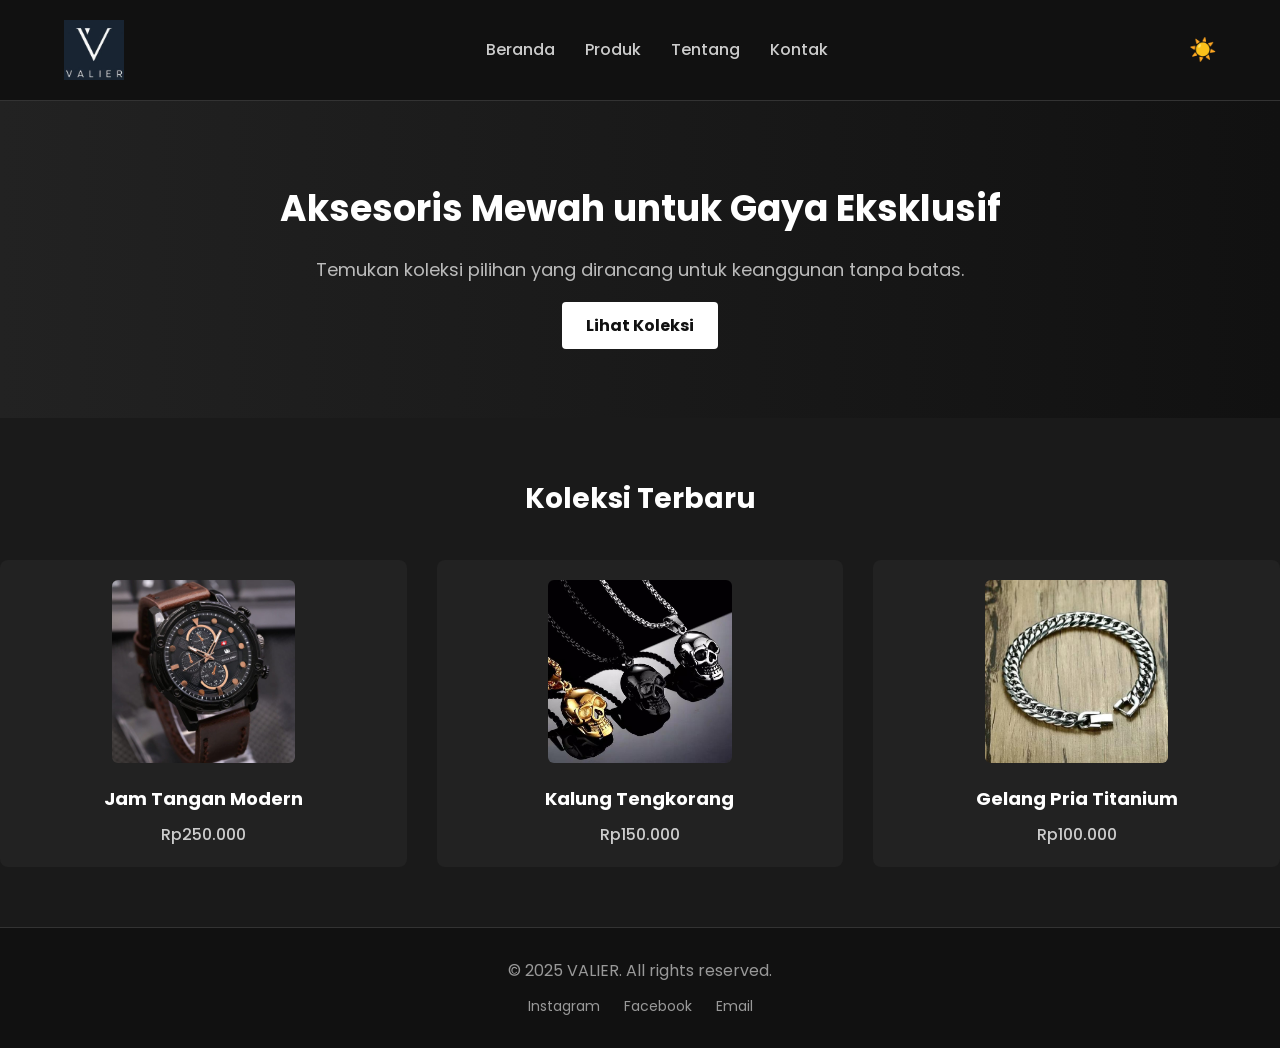
<file: index.html>
<!DOCTYPE html>
<html lang="id">
<head>
  <meta charset="UTF-8" />
  <meta name="viewport" content="width=device-width, initial-scale=1.0"/>
  <title>VALIER - Aksesoris Elegan</title>
  <link rel="stylesheet" href="style.css"/>
  <link href="https://fonts.googleapis.com/css2?family=Poppins:wght@300;500;700&display=swap" rel="stylesheet"/>
</head>
<body class="dark-mode">

  <!-- Header -->
  <header class="header">
    <div class="container">
      <img src="gambar/logonew.jpg" alt="VALIER Logo" class="logo">
      <nav>
        <ul>
          <li><a href="#">Beranda</a></li>
          <li><a href="produk.html">Produk</a></li>
          <li><a href="tentang.html">Tentang</a></li>
          <li><a href="kontak.html">Kontak</a></li>
        </ul>
      </nav>
      <button class="mode-toggle" id="toggleMode">🌙</button>
    </div>
  </header>

  <!-- Hero Section -->
  <section class="hero">
    <div class="hero-content">
      <h1>Aksesoris Mewah untuk Gaya Eksklusif</h1>
      <p>Temukan koleksi pilihan yang dirancang untuk keanggunan tanpa batas.</p>
      <a href="#" class="btn">Lihat Koleksi</a>
    </div>
  </section>

  <!-- Produk -->
  <section class="products">
    <h2>Koleksi Terbaru</h2>
    <div class="product-grid">
      <div class="product-card">
        <img src="gambar/jam1.jpeg" alt="Cincin">
        <h3>Jam Tangan Modern</h3>
        <p>Rp250.000</p>
      </div>
      <div class="product-card">
        <img src="gambar/kalung1.jpeg" alt="Jam Tangan">
        <h3>Kalung Tengkorang</h3>
        <p>Rp150.000</p>
      </div>
      <div class="product-card">
        <img src="gambar/gelangpria1.jpeg" alt="Kacamata">
        <h3>Gelang Pria Titanium</h3>
        <p>Rp100.000</p>
      </div>
    </div>
  </section>

  <!-- Footer -->
  <footer class="footer">
    <div class="container">
      <p>&copy; 2025 VALIER. All rights reserved.</p>
      <div class="socials">
        <a href="#">Instagram</a>
        <a href="#">Facebook</a>
        <a href="#">Email</a>
      </div>
    </div>
  </footer>

  <!-- Mode Toggle Script -->
  <script>
    const toggleButton = document.getElementById('toggleMode');
    const body = document.body;

    function updateMode() {
      if (body.classList.contains('dark-mode')) {
        toggleButton.textContent = '☀️';
        localStorage.setItem('mode', 'dark');
      } else {
        toggleButton.textContent = '🌙';
        localStorage.setItem('mode', 'light');
      }
    }

    toggleButton.addEventListener('click', () => {
      body.classList.toggle('dark-mode');
      body.classList.toggle('light-mode');
      updateMode();
    });

    // Load saved mode
    window.addEventListener('DOMContentLoaded', () => {
      const savedMode = localStorage.getItem('mode');
      if (savedMode === 'light') {
        body.classList.remove('dark-mode');
        body.classList.add('light-mode');
      }
      updateMode();
    });
  </script>
</body>
</html>
</file>
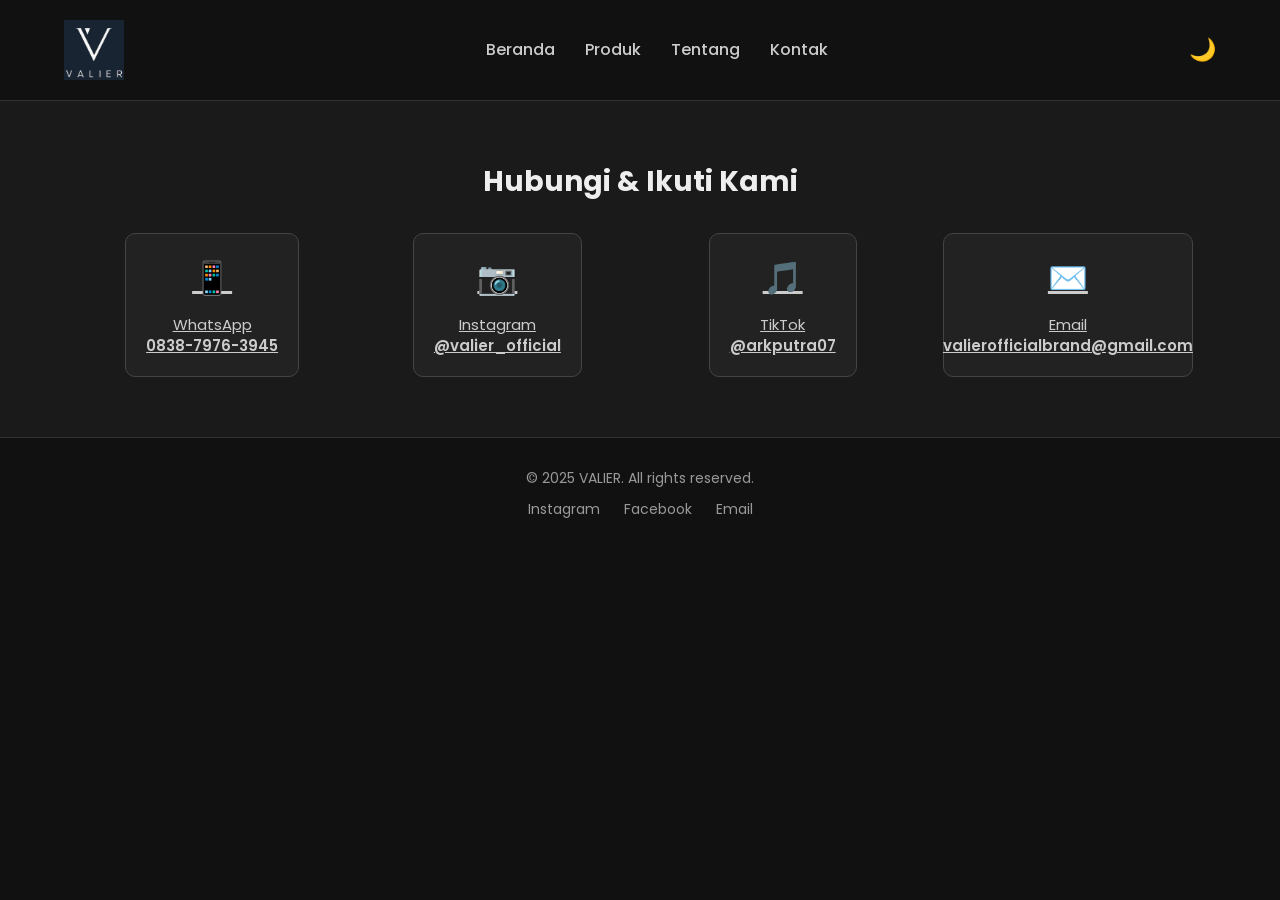
<file: kontak.html>
<!DOCTYPE html>
<html lang="id">
<head>
  <meta charset="UTF-8" />
  <meta name="viewport" content="width=device-width, initial-scale=1.0"/>
  <title>Kontak - VALIER</title>
  <link rel="stylesheet" href="kontak.css" />
  <link href="https://fonts.googleapis.com/css2?family=Poppins:wght@300;500;700&display=swap" rel="stylesheet">
</head>
<body class="dark-mode">

  <!-- Header -->
  <header class="header">
    <div class="container">
      <img src="gambar/logonew.jpg" alt="VALIER Logo" class="logo">
      <nav>
        <ul>
          <li><a href="index.html">Beranda</a></li>
          <li><a href="#">Produk</a></li>
          <li><a href="tentang.html">Tentang</a></li>
          <li><a href="kontak.html">Kontak</a></li>
        </ul>
      </nav>
      <button class="mode-toggle" id="toggleMode">🌙</button>
    </div>
  </header>

  <!-- Kontak Section -->
  <section class="contact-info">
    <div class="container">
      <h2>Hubungi & Ikuti Kami</h2>
      <div class="contact-grid">
        <a href="https://wa.me/6283879763945" target="_blank" class="contact-box">
          <span>📱</span>
          <p>WhatsApp<br><strong>0838-7976-3945</strong></p>
        </a>
        <a href="https://instagram.com/valier_official" target="_blank" class="contact-box">
          <span>📷</span>
          <p>Instagram<br><strong>@valier_official</strong></p>
        </a>
        <a href="https://tiktok.com/@arkputra07" target="_blank" class="contact-box">
          <span>🎵</span>
          <p>TikTok<br><strong>@arkputra07</strong></p>
        </a>
        <a href="mailto:valierofficialbrand@gmail.com" class="contact-box">
          <span>✉️</span>
          <p>Email<br><strong>valierofficialbrand@gmail.com</strong></p>
        </a>
      </div>
    </div>
  </section>

  <!-- Footer -->
  <footer class="footer">
    <div class="container">
      <p>&copy; 2025 VALIER. All rights reserved.</p>
      <div class="socials">
        <a href="#">Instagram</a>
        <a href="#">Facebook</a>
        <a href="#">Email</a>
      </div>
    </div>
  </footer>

  <!-- Script Dark Mode -->
  <script>
    const toggleBtn = document.getElementById("toggleMode");
    const body = document.body;

    function setMode() {
      if (body.classList.contains("dark-mode")) {
        toggleBtn.textContent = "🌙";
        localStorage.setItem("mode", "dark");
      } else {
        toggleBtn.textContent = "☀️";
        localStorage.setItem("mode", "light");
      }
    }

    toggleBtn.addEventListener("click", () => {
      body.classList.toggle("dark-mode");
      body.classList.toggle("light-mode");
      setMode();
    });

    window.addEventListener("DOMContentLoaded", () => {
      const saved = localStorage.getItem("mode");
      if (saved === "light") {
        body.classList.remove("dark-mode");
        body.classList.add("light-mode");
      }
      setMode();
    });
  </script>
</body>
</html>
</file>
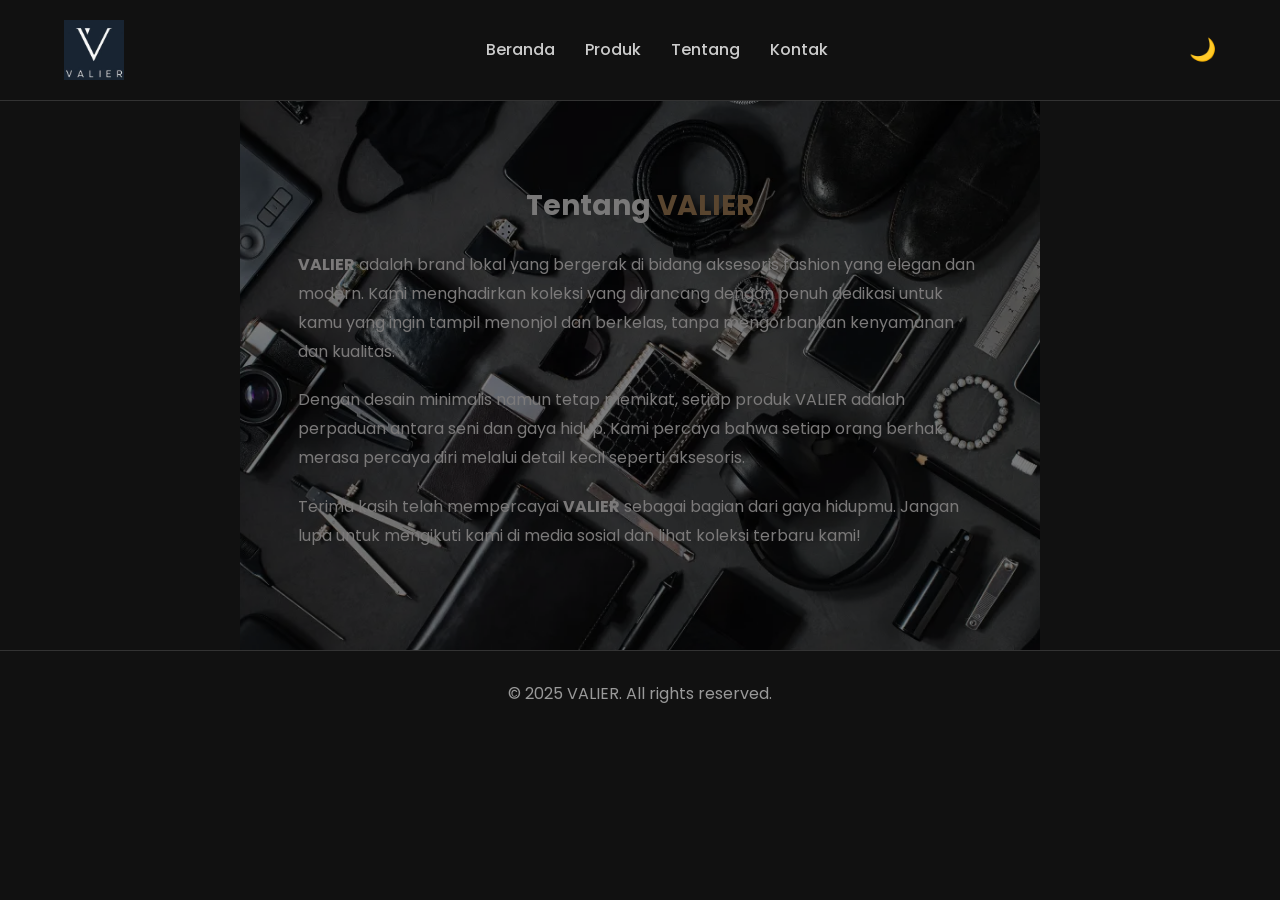
<file: tentang.html>
<!DOCTYPE html>
<html lang="id">
<head>
  <meta charset="UTF-8" />
  <meta name="viewport" content="width=device-width, initial-scale=1.0"/>
  <title>Tentang Kami - VALIER</title>
  <link rel="stylesheet" href="tentang.css" />
  <link href="https://fonts.googleapis.com/css2?family=Poppins:wght@300;500;700&display=swap" rel="stylesheet">
</head>
<body class="dark-mode">

  <!-- Header -->
  <header class="header">
    <div class="container">
      <img src="gambar/logonew.jpg" alt="VALIER Logo" class="logo">
      <nav>
        <ul>
          <li><a href="index.html">Beranda</a></li>
          <li><a href="#">Produk</a></li>
          <li><a href="tentang.html">Tentang</a></li>
          <li><a href="kontak.html">Kontak</a></li>
        </ul>
      </nav>
      <button class="mode-toggle" id="toggleMode">🌙</button>
    </div>
  </header>

  <!-- Section Tentang Kami -->
  <style>
  .about-section {
    background-image: url('gambar/bg.jpg'); /* Ganti dengan URL gambar kamu */
    background-size: cover;
    background-position: center;
    background-repeat: no-repeat;
    padding: 80px 20px;
    position: relative;
  }

  /* Overlay gelap transparan agar teks tetap terbaca */
  .about-section::before {
    content: "";
    position: absolute;
    top: 0;
    left: 0;
    width: 100%;
    height: 100%;
    background-color: rgba(0, 0, 0, 0.5); /* Transparansi 50% */
    z-index: 1;
  }


  .about-section h2 {
    font-size: 28px;
    margin-bottom: 20px;
    text-align: center;
    color: #f3f2f2;
  }

  .about-section p {
    font-size: 16px;
    line-height: 1.8;
    color: #f7f4f4;
    margin-bottom: 20px;
  }

  .brand-name {
    color: #b48b5f;
    font-weight: bold;
  }
</style>

<section class="about-section" id="tentang-valier">
  <div class="container">
    <h2>Tentang <span class="brand-name">VALIER</span></h2>

    <p>
      <strong>VALIER</strong> adalah brand lokal yang bergerak di bidang aksesoris fashion yang elegan dan modern.
      Kami menghadirkan koleksi yang dirancang dengan penuh dedikasi untuk kamu yang ingin tampil menonjol dan berkelas,
      tanpa mengorbankan kenyamanan dan kualitas.
    </p>

    <p>
      Dengan desain minimalis namun tetap memikat, setiap produk VALIER adalah perpaduan antara seni dan gaya hidup.
      Kami percaya bahwa setiap orang berhak merasa percaya diri melalui detail kecil seperti aksesoris.
    </p>

    <p>
      Terima kasih telah mempercayai <strong>VALIER</strong> sebagai bagian dari gaya hidupmu.
      Jangan lupa untuk mengikuti kami di media sosial dan lihat koleksi terbaru kami!
    </p>
  </div>
</section>


  <!-- Footer -->
  <footer class="footer">
    <p>&copy; 2025 VALIER. All rights reserved.</p>
  </footer>

  <!-- Dark Mode Script -->
  <script>
    const toggleBtn = document.getElementById("toggleMode");
    const body = document.body;

    function setMode() {
      if (body.classList.contains("dark-mode")) {
        toggleBtn.textContent = "🌙";
        localStorage.setItem("mode", "dark");
      } else {
        toggleBtn.textContent = "☀️";
        localStorage.setItem("mode", "light");
      }
    }

    toggleBtn.addEventListener("click", () => {
      body.classList.toggle("dark-mode");
      body.classList.toggle("light-mode");
      setMode();
    });

    window.addEventListener("DOMContentLoaded", () => {
      const saved = localStorage.getItem("mode");
      if (saved === "light") {
        body.classList.remove("dark-mode");
        body.classList.add("light-mode");
      }
      setMode();
    });
  </script>
</body>
</html>
</file>
<file: style.css>
/* Reset */
* {
  margin: 0;
  padding: 0;
  box-sizing: border-box;
}

body {
  font-family: 'Poppins', sans-serif;
  background-color: #111; /* Hitam elegan */
  color: #eee;
}

/* Container */
.container {
  width: 90%;
  max-width: 1200px;
  margin: auto;
}

/* Header */
.header {
  padding: 20px 0;
  background-color: #111;
  border-bottom: 1px solid #333;
}
.header .container {
  display: flex;
  justify-content: space-between;
  align-items: center;
}
.logo {
  width: 60px;
}
nav ul {
  display: flex;
  list-style: none;
  gap: 30px;
}
nav a {
  text-decoration: none;
  color: #ccc;
  font-weight: 500;
  transition: color 0.3s ease;
}
nav a:hover {
  color: #fff;
}

/* Hero */
.hero {
  background: linear-gradient(to right, #222, #111);
  padding: 80px 20px;
  text-align: center;
}
.hero-content h1 {
  font-size: 36px;
  color: #fff;
  margin-bottom: 20px;
}
.hero-content p {
  font-size: 18px;
  color: #bbb;
  margin-bottom: 30px;
}
.btn {
  background-color: #fff;
  color: #111;
  padding: 12px 24px;
  border-radius: 4px;
  font-weight: bold;
  text-decoration: none;
  transition: background 0.3s ease;
}
.btn:hover {
  background-color: #ccc;
  color: #000;
}

/* Products */
.products {
  padding: 60px 0;
  background-color: #1a1a1a;
  text-align: center;
}
.products h2 {
  color: #fff;
  margin-bottom: 40px;
  font-size: 28px;
}
.product-grid {
  display: grid;
  grid-template-columns: repeat(auto-fit, minmax(250px, 1fr));
  gap: 30px;
}
.product-card {
  background-color: #222;
  padding: 20px;
  border-radius: 8px;
  transition: transform 0.3s ease;
}
.product-card:hover {
  transform: translateY(-5px);
}
.product-card img {
  width: 50%;
  border-radius: 6px;
  margin-bottom: 15px;
}
.product-card h3 {
  font-size: 18px;
  margin-bottom: 10px;
  color: #fff;
}
.product-card p {
  font-weight: 500;
  color: #ccc;
}

/* Footer */
.footer {
  background-color: #111;
  color: #999;
  padding: 30px 0;
  text-align: center;
  border-top: 1px solid #333;
}
.footer .socials {
  margin-top: 10px;
}
.footer .socials a {
  color: #999;
  margin: 0 10px;
  text-decoration: none;
  font-size: 14px;
}
.footer .socials a:hover {
  color: #fff;
}

/* Tambahan umum */
.mode-toggle {
  background: none;
  border: none;
  font-size: 22px;
  cursor: pointer;
  color: inherit;
}

/* Mode DARK (default) */
body.dark-mode {
  background-color: #111;
  color: #eee;
}
body.dark-mode .header,
body.dark-mode .footer {
  background-color: #111;
  border-color: #333;
}
body.dark-mode .products {
  background-color: #1a1a1a;
}
body.dark-mode nav a {
  color: #ccc;
}
body.dark-mode nav a:hover {
  color: #fff;
}
body.dark-mode .product-card {
  background-color: #222;
}
body.dark-mode .btn {
  background-color: #fff;
  color: #111;
}
body.dark-mode .btn:hover {
  background-color: #ccc;
  color: #000;
}
body.dark-mode .footer,
body.dark-mode .footer a {
  color: #999;
}
body.dark-mode .footer a:hover {
  color: #fff;
}

/* Mode LIGHT */
body.light-mode {
  background-color: #f9f9f9;
  color: #222;
}
body.light-mode .header,
body.light-mode .footer {
  background-color: #fff;
  border-color: #ddd;
}
body.light-mode .products {
  background-color: #f2f2f2;
}
body.light-mode nav a {
  color: #444;
}
body.light-mode nav a:hover {
  color: #000;
}
body.light-mode .product-card {
  background-color: #fff;
}
body.light-mode .btn {
  background-color: #111;
  color: #fff;
}
body.light-mode .btn:hover {
  background-color: #333;
}
body.light-mode .footer,
body.light-mode .footer a {
  color: #666;
}
body.light-mode .footer a:hover {
  color: #000;
}
</file>
<file: kontak.css>
/* Reset */
* {
  margin: 0;
  padding: 0;
  box-sizing: border-box;
}

body {
  font-family: 'Poppins', sans-serif;
  background-color: #111; /* Hitam elegan */
  color: #eee;
}

/* Container */
.container {
  width: 90%;
  max-width: 1200px;
  margin: auto;
}

/* Header */
.header {
  padding: 20px 0;
  background-color: #111;
  border-bottom: 1px solid #333;
}
.header .container {
  display: flex;
  justify-content: space-between;
  align-items: center;
}
.logo {
  width: 60px;
}
nav ul {
  display: flex;
  list-style: none;
  gap: 30px;
}
nav a {
  text-decoration: none;
  color: #ccc;
  font-weight: 500;
  transition: color 0.3s ease;
}
nav a:hover {
  color: #fff;
}

/* Hero */
.hero {
  background: linear-gradient(to right, #222, #111);
  padding: 80px 20px;
  text-align: center;
}
.hero-content h1 {
  font-size: 36px;
  color: #fff;
  margin-bottom: 20px;
}
.hero-content p {
  font-size: 18px;
  color: #bbb;
  margin-bottom: 30px;
}
.btn {
  background-color: #fff;
  color: #111;
  padding: 12px 24px;
  border-radius: 4px;
  font-weight: bold;
  text-decoration: none;
  transition: background 0.3s ease;
}
.btn:hover {
  background-color: #ccc;
  color: #000;
}

/* Products */
.products {
  padding: 60px 0;
  background-color: #1a1a1a;
  text-align: center;
}
.products h2 {
  color: #fff;
  margin-bottom: 40px;
  font-size: 28px;
}
.product-grid {
  display: grid;
  grid-template-columns: repeat(auto-fit, minmax(250px, 1fr));
  gap: 30px;
}
.product-card {
  background-color: #222;
  padding: 20px;
  border-radius: 8px;
  transition: transform 0.3s ease;
}
.product-card:hover {
  transform: translateY(-5px);
}
.product-card img {
  width: 100%;
  border-radius: 6px;
  margin-bottom: 15px;
}
.product-card h3 {
  font-size: 18px;
  margin-bottom: 10px;
  color: #fff;
}
.product-card p {
  font-weight: 500;
  color: #ccc;
}
/* ==== CONTACT PAGE ==== */
.contact-info {
  padding: 60px 20px;
  text-align: center;
}
.contact-info h2 {
  font-size: 28px;
  margin-bottom: 30px;
}
.contact-grid {
  display: grid;
  grid-template-columns: repeat(auto-fit, minmax(220px, 1fr));
  gap: 25px;
  justify-items: center;
}
.contact-box {
  display: flex;
  flex-direction: column;
  align-items: center;
  text-align: center;
  border-radius: 10px;
  padding: 20px;
  border: 1px solid;
  max-width: 250px;
  transition: background 0.3s, transform 0.3s;
}
.contact-box span {
  font-size: 32px;
  margin-bottom: 12px;
}
.contact-box p {
  font-size: 15px;
  line-height: 1.4;
}
.contact-box strong {
  font-weight: 600;
}
.contact-box:hover {
  transform: translateY(-3px);
}

/* === FOOTER === */
.footer {
  text-align: center;
  padding: 30px 0;
  border-top: 1px solid;
  font-size: 14px;
}

/* === DARK MODE === */
body.dark-mode {
  background-color: #111;
  color: #eee;
}
body.dark-mode .main-header,
body.dark-mode .footer {
  background-color: #111;
  border-color: #333;
}
body.dark-mode .nav a {
  color: #ccc;
}
body.dark-mode .nav a:hover {
  color: #fff;
}
body.dark-mode .contact-info {
  background-color: #1a1a1a;
}
body.dark-mode .contact-box {
  background-color: #222;
  border-color: #444;
  color: #ccc;
}
body.dark-mode .contact-box:hover {
  background-color: #333;
  color: #fff;
}
body.dark-mode .footer {
  color: #aaa;
}
/* Footer */
.footer {
  background-color: #111;
  color: #999;
  padding: 30px 0;
  text-align: center;
  border-top: 1px solid #333;
}
.footer .socials {
  margin-top: 10px;
}
.footer .socials a {
  color: #999;
  margin: 0 10px;
  text-decoration: none;
  font-size: 14px;
}
.footer .socials a:hover {
  color: #fff;
}

/* Tambahan umum */
.mode-toggle {
  background: none;
  border: none;
  font-size: 22px;
  cursor: pointer;
  color: inherit;
}

/* Mode DARK (default) */
body.dark-mode {
  background-color: #111;
  color: #eee;
}
body.dark-mode .header,
body.dark-mode .footer {
  background-color: #111;
  border-color: #333;
}
body.dark-mode .products {
  background-color: #1a1a1a;
}
body.dark-mode nav a {
  color: #ccc;
}
body.dark-mode nav a:hover {
  color: #fff;
}
body.dark-mode .product-card {
  background-color: #222;
}
body.dark-mode .btn {
  background-color: #fff;
  color: #111;
}
body.dark-mode .btn:hover {
  background-color: #ccc;
  color: #000;
}
body.dark-mode .footer,
body.dark-mode .footer a {
  color: #999;
}
body.dark-mode .footer a:hover {
  color: #fff;
}

/* Mode LIGHT */
body.light-mode {
  background-color: #f9f9f9;
  color: #222;
}
body.light-mode .header,
body.light-mode .footer {
  background-color: #fff;
  border-color: #ddd;
}
body.light-mode .products {
  background-color: #f2f2f2;
}
body.light-mode nav a {
  color: #444;
}
body.light-mode nav a:hover {
  color: #000;
}
body.light-mode .product-card {
  background-color: #fff;
}
body.light-mode .btn {
  background-color: #111;
  color: #fff;
}
body.light-mode .btn:hover {
  background-color: #333;
}
body.light-mode .footer,
body.light-mode .footer a {
  color: #666;
}
body.light-mode .footer a:hover {
  color: #000;
}
</file>
<file: tentang.css>
/* Reset */
* {
  margin: 0;
  padding: 0;
  box-sizing: border-box;
}

body {
  font-family: 'Poppins', sans-serif;
  background-color: #111; /* Hitam elegan */
  color: #eee;
}

/* Container */
.container {
  width: 90%;
  max-width: 1200px;
  margin: auto;
}

/* Header */
.header {
  padding: 20px 0;
  background-color: #111;
  border-bottom: 1px solid #333;
}
.header .container {
  display: flex;
  justify-content: space-between;
  align-items: center;
}
.logo {
  width: 60px;
}
nav ul {
  display: flex;
  list-style: none;
  gap: 30px;
}
nav a {
  text-decoration: none;
  color: #ccc;
  font-weight: 500;
  transition: color 0.3s ease;
}
nav a:hover {
  color: #fff;
}
.about-section {
  padding: 60px 20px;
  line-height: 1.8;
  max-width: 800px;
  margin: auto;
  text-align: left;
}
.about-section h2 {
  font-size: 32px;
  margin-bottom: 20px;
  text-align: center;
}
.about-section p {
  font-size: 16px;
  margin-bottom: 20px;
}
/* Hero */
.hero {
  background: linear-gradient(to right, #222, #111);
  padding: 80px 20px;
  text-align: center;
}
.hero-content h1 {
  font-size: 36px;
  color: #fff;
  margin-bottom: 20px;
}
.hero-content p {
  font-size: 18px;
  color: #bbb;
  margin-bottom: 30px;
}
.btn {
  background-color: #fff;
  color: #111;
  padding: 12px 24px;
  border-radius: 4px;
  font-weight: bold;
  text-decoration: none;
  transition: background 0.3s ease;
}
.btn:hover {
  background-color: #ccc;
  color: #000;
}

/* Products */
.products {
  padding: 60px 0;
  background-color: #1a1a1a;
  text-align: center;
}
.products h2 {
  color: #fff;
  margin-bottom: 40px;
  font-size: 28px;
}
.product-grid {
  display: grid;
  grid-template-columns: repeat(auto-fit, minmax(250px, 1fr));
  gap: 30px;
}
.product-card {
  background-color: #222;
  padding: 20px;
  border-radius: 8px;
  transition: transform 0.3s ease;
}
.product-card:hover {
  transform: translateY(-5px);
}
.product-card img {
  width: 100%;
  border-radius: 6px;
  margin-bottom: 15px;
}
.product-card h3 {
  font-size: 18px;
  margin-bottom: 10px;
  color: #fff;
}
.product-card p {
  font-weight: 500;
  color: #ccc;
}

/* Footer */
.footer {
  background-color: #111;
  color: #999;
  padding: 30px 0;
  text-align: center;
  border-top: 1px solid #333;
}
.footer .socials {
  margin-top: 10px;
}
.footer .socials a {
  color: #999;
  margin: 0 10px;
  text-decoration: none;
  font-size: 14px;
}
.footer .socials a:hover {
  color: #fff;
}

/* Tambahan umum */
.mode-toggle {
  background: none;
  border: none;
  font-size: 22px;
  cursor: pointer;
  color: inherit;
}

/* Mode DARK (default) */
body.dark-mode {
  background-color: #111;
  color: #eee;
}
body.dark-mode .header,
body.dark-mode .footer {
  background-color: #111;
  border-color: #333;
}
body.dark-mode .products {
  background-color: #1a1a1a;
}
body.dark-mode nav a {
  color: #ccc;
}
body.dark-mode nav a:hover {
  color: #fff;
}
body.dark-mode .product-card {
  background-color: #222;
}
body.dark-mode .btn {
  background-color: #fff;
  color: #111;
}
body.dark-mode .btn:hover {
  background-color: #ccc;
  color: #000;
}
body.dark-mode .footer,
body.dark-mode .footer a {
  color: #999;
}
body.dark-mode .footer a:hover {
  color: #fff;
}

/* Mode LIGHT */
body.light-mode {
  background-color: #f9f9f9;
  color: #222;
}
body.light-mode .header,
body.light-mode .footer {
  background-color: #fff;
  border-color: #ddd;
}
body.light-mode .products {
  background-color: #f2f2f2;
}
body.light-mode nav a {
  color: #444;
}
body.light-mode nav a:hover {
  color: #000;
}
body.light-mode .product-card {
  background-color: #fff;
}
body.light-mode .btn {
  background-color: #111;
  color: #fff;
}
body.light-mode .btn:hover {
  background-color: #333;
}
body.light-mode .footer,
body.light-mode .footer a {
  color: #666;
}
body.light-mode .footer a:hover {
  color: #000;
}
</file>
